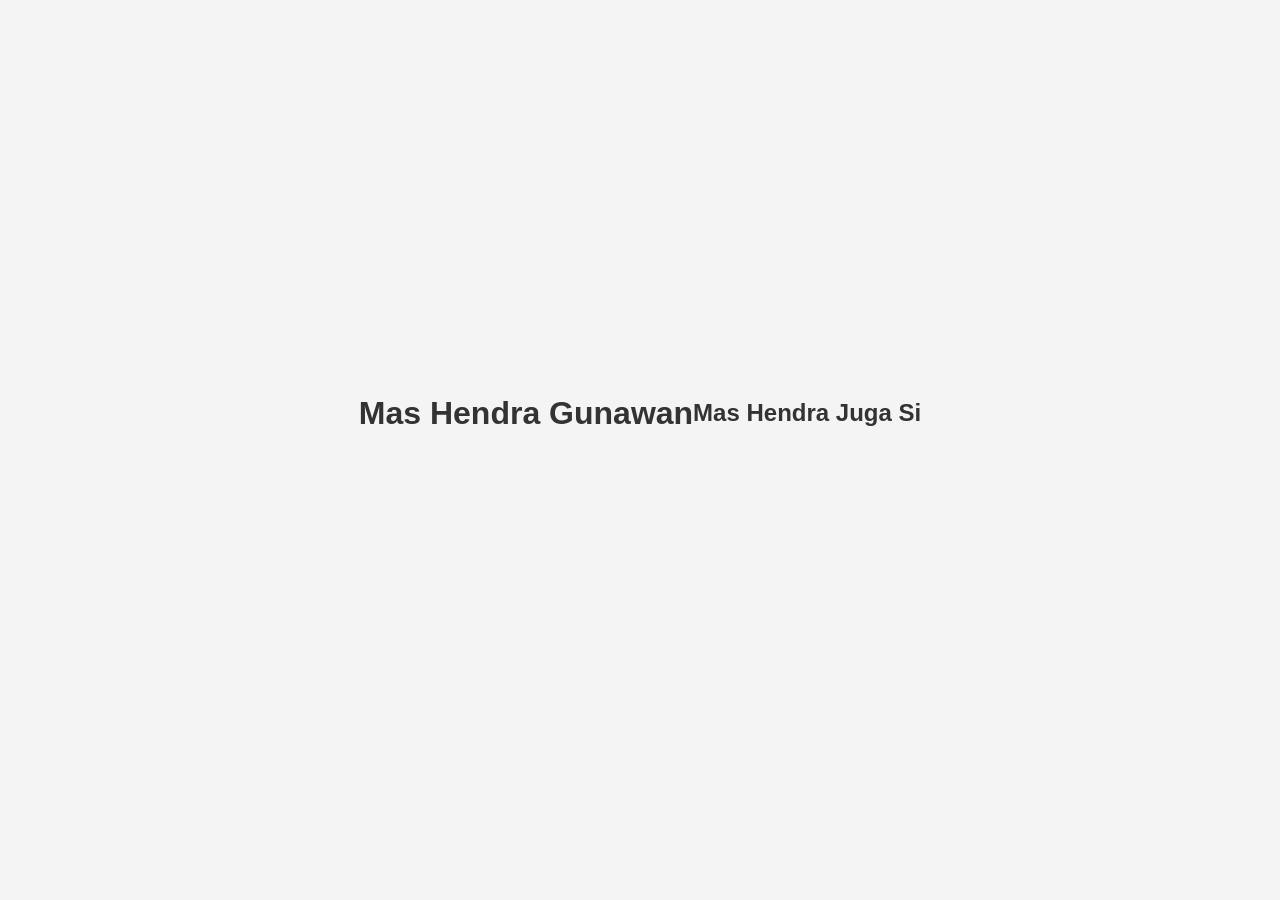
<file: index.html>
<!DOCTYPE html>
<html lang="en">
<head>
    <meta charset="UTF-8">
    <meta name="viewport" content="width=device-width, initial-scale=1.0">
    <link rel="stylesheet" href="css/style.css">
    <title>Mas Hendra Gunawan</title>
</head>
<body>
    <h1>Mas Hendra  Gunawan</h1>
    <h2>Mas Hendra Juga Si</h2>
</body>
</html>
</file>
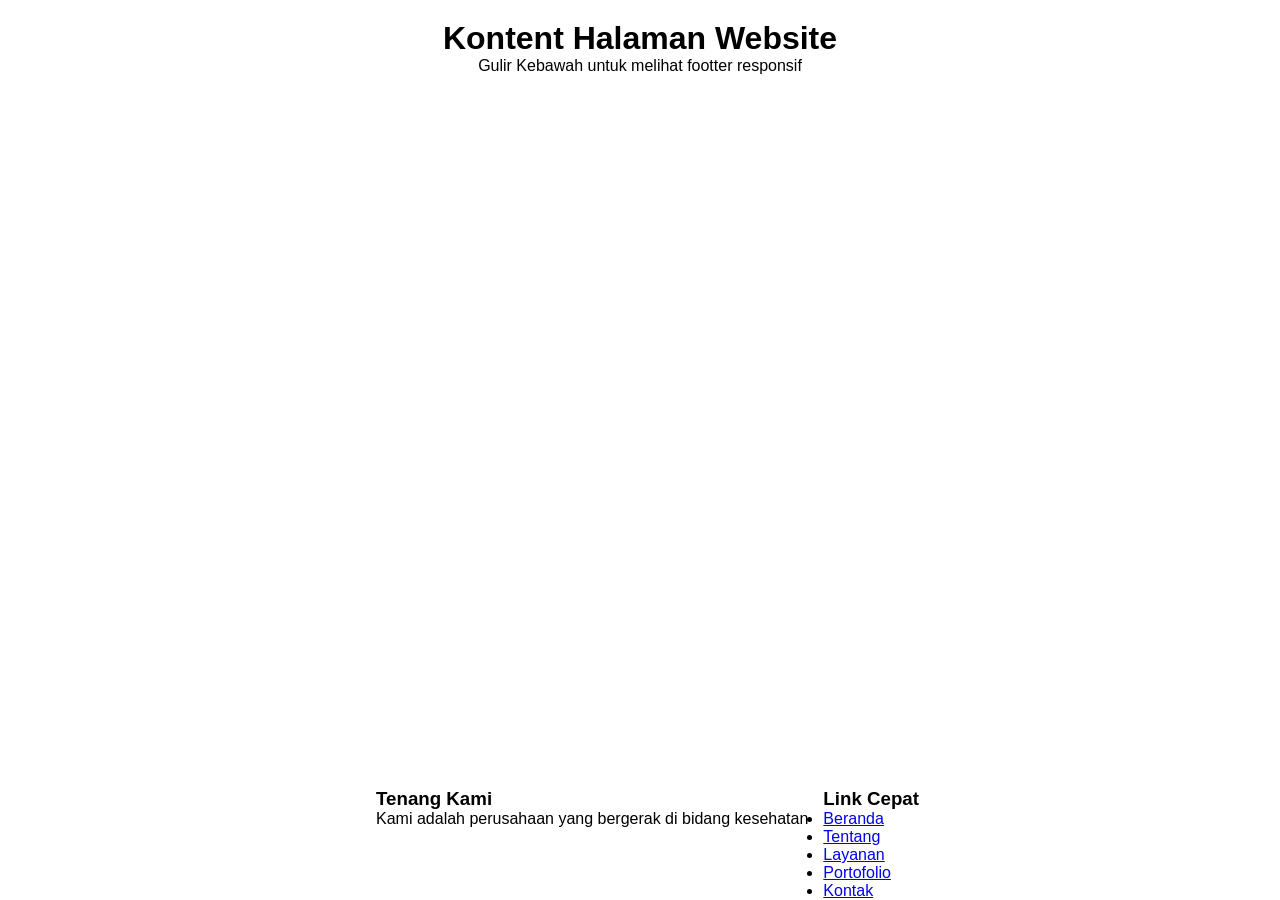
<file: footer.html>
<!DOCTYPE html>
<html lang="en">
<head>
    <meta charset="UTF-8">
    <meta name="viewport" content="width=device-width, initial-scale=1.0">
    <title>Footer Resfonsife</title>
</head>
<body>
    <div class="content">
        <h1>Kontent Halaman Website</h1>
        <p>
            Gulir Kebawah untuk melihat footter responsif
        </p>
    </div>
    <footer class="footer-container">
        <div class="footer-section">
            <h3>Tenang Kami</h3>
            <p>Kami adalah perusahaan yang bergerak di bidang kesehatan</p>
            <div class="fotter-social">
                <a href="#"><i></i></a>
                <a href="#"><i></i></a>
                <a href="#"><i></i></a>
            </div>
        </div>
        <div class="footer-d">
            <h3>Link Cepat</h3>
            <ul>
                <li><a href="#">Beranda</a></li>
                <li><a href="#">Tentang</a></li><li><a href="#">Layanan</a></li><li><a href="#">Portofolio</a></li><li><a href="#">Kontak</a></li>
            </ul>
        </div>
    </footer>
</body>
    <style>
        *{
            margin: 0;
            padding: 0;
            box-sizing: border-box;
            font-family: 'Segoe UI', Tahoma, Geneva, Verdana, sans-serif;
        }
        body{
            min-height: 100vh;
            display: flex;
            flex-direction: column;
        }
        .content{
            flex: 1;
            padding: 20px;
            text-align: center;
        }
        .footer{
            background-color: #2c3e50;
            color: #ecf0f1;
            padding: 40px 0 10px;
        }
        .footer-container{
            display: flex;
            flex-wrap: wrap;
            justify-content: space-around;
            max-width: 1200px;
            margin: 0 auto;
            padding: 0 20px;
        }
        .footer-section{
            flex-direction: 1;
            min-width: 250px;
            margin-bottom: 30px;
            padding: 0 15px;
        }
        @media (max-width: 768px){
            .footer-container{
                flex-direction: column;
            }
            .back-to-top{
                bottom: 20px;
                right: 20px;
                width: 40px;
                height: 40px;
            }
        }

    </style>
    <script>
        const backtobuttom = document.querySelector('.back-to-top');
    </script>
</html>
</file>
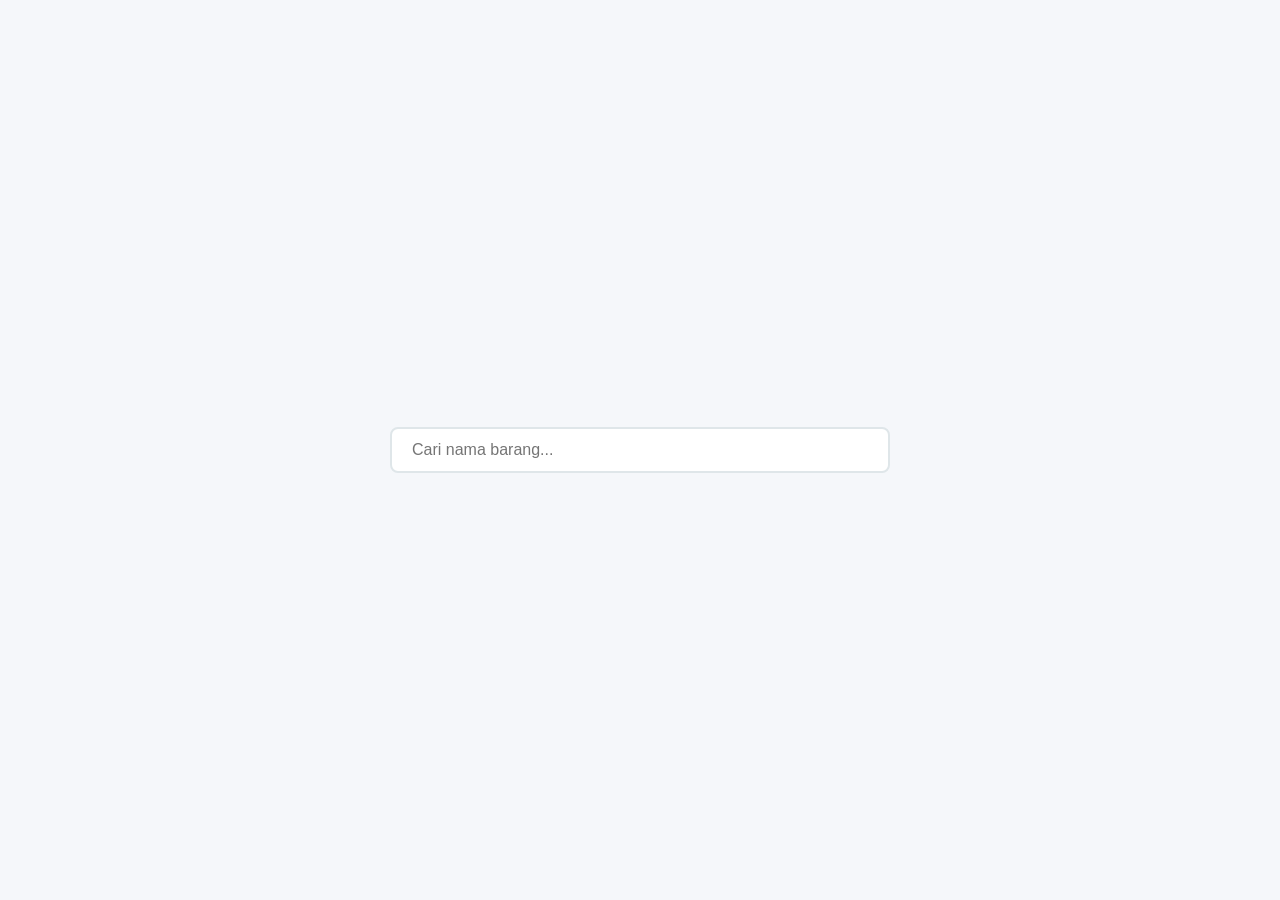
<file: nav.html>
<!DOCTYPE html>
<html lang="id">
<head>
    <meta charset="UTF-8">
    <meta name="viewport" content="width=device-width, initial-scale=1.0">
    <title>Pencarian Barang dengan Scrollbar Kustom</title>
    <style>
        body {
            font-family: 'Segoe UI', Tahoma, Geneva, Verdana, sans-serif;
            display: flex;
            justify-content: center;
            align-items: center;
            height: 100vh;
            margin: 0;
            background-color: #f5f7fa;
        }
        
        .search-container {
            width: 90%;
            max-width: 500px;
            position: relative;
        }
        
        #search {
            width: 100%;
            padding: 12px 20px;
            font-size: 16px;
            border: 2px solid #dfe6e9;
            border-radius: 8px;
            box-sizing: border-box;
            transition: all 0.3s;
        }
        
        #search:focus {
            border-color: #3498db;
            box-shadow: 0 0 0 3px rgba(52, 152, 219, 0.2);
            outline: none;
        }
        
        #results {
            margin-top: 5px;
            border-radius: 8px;
            max-height: 300px;
            overflow-y: auto;
            background: white;
            box-shadow: 0 4px 6px rgba(0, 0, 0, 0.1);
            display: none;
            
            /* Styling scrollbar */
            scrollbar-width: thin;
            scrollbar-color: #3498db #f1f1f1;
        }
        
        /* Scrollbar untuk WebKit (Chrome, Safari) */
        #results::-webkit-scrollbar {
            width: 8px;
        }
        
        #results::-webkit-scrollbar-track {
            background: #f1f1f1;
            border-radius: 10px;
        }
        
        #results::-webkit-scrollbar-thumb {
            background-color: #3498db;
            border-radius: 10px;
            border: 2px solid #f1f1f1;
        }
        
        #results::-webkit-scrollbar-thumb:hover {
            background-color: #2980b9;
        }
        
        .item {
            padding: 12px 20px;
            border-bottom: 1px solid #eee;
            cursor: pointer;
            transition: all 0.2s;
        }
        
        .item:hover, .item.highlighted {
            background-color: #e6f7ff;
        }
        
        .no-results {
            padding: 15px;
            text-align: center;
            color: #7f8c8d;
            font-style: italic;
        }
        
        .item:last-child {
            border-bottom: none;
        }
    </style>
</head>
<body>
    <div class="search-container">
        <input type="text" id="search" placeholder="Cari nama barang...">
        <div id="results"></div>
    </div>

    <script>
        // Data barang
        const items = {
            'A': ["Apel", "Aqua Gelas", "Antena TV", "Alat Tulis", "Air Mineral", "Asbak", "Aki Motor"],
            'B': ["Buku", "Bola Basket", "Baterai AA", "Botol Minum", "Bantal", "Blender", "Bros"],
            'C': ["Coklat", "Cermin", "Celana Jeans", "Cangkir", "Charger HP", "Cutter", "Cat Air"],
            'D': ["Dompet", "Dasi", "Deterjen", "Dus", "Dispenser", "Drone", "Dudukan Laptop"],
            'E': ["Es Krim", "Earphone", "Ember", "Energen", "Ekspedisi Box", "Etalase", "Elastik Rambut"],
            'F': ["Flashdisk", "Fanta", "Frying Pan", "Face Wash", "Filter Air", "Fidget Spinner", "Flying Drone"],
            'G': ["Gula", "Gunting", "Gelang", "Gantungan Baju", "Gimbal", "Gergaji", "Galon Air"],
            'H': ["Handuk", "Hanger", "Helm", "Handphone", "Hiasan Dinding", "Hoodie", "Hardisk Eksternal"],
            'I': ["Ice Cube", "Ikan Kaleng", "Indomie", "Insektisida", "Ikat Pinggang", "Infused Water", "Iron Box"],
            'J': ["Jam Tangan", "Jas Hujan", "Jeruk", "Jepitan Rambut", "Jigsaw Puzzle", "Jaring Laba-laba", "Jus Buah"],
            'K': ["Kopi", "Kacamata", "Kipas Angin", "Kursi", "Kulkas", "Kabel Data", "Kotak Makan"],
            'L': ["Lampu", "Laptop", "Lemari", "Lipstik", "Lego", "Lilin Aroma", "Layar Proyektor"],
            'M': ["Mouse", "Monitor", "Mie Instan", "Masker", "Mangkuk", "Mikrofon", "Mobil Remote"],
            'N': ["Notebook", "Nasi Kotak", "Nutella", "Nivea Lotion", "Nampan", "Neraca Digital", "Net TV"],
            'O': ["Oreo", "Obeng", "Oli Motor", "Organizer", "Oven Listrik", "Obat Nyamuk", "Origami Kertas"],
            'P': ["Pensil", "Pisau", "Piring", "Pocari Sweat", "Parfum", "Papan Catur", "Pemanggang Roti"],
            'Q': ["Queen Mattress", "Quaker Oats", "Quilt Cover", "Q-tips", "Quadcopter", "Quartz Watch", "Quick Charger"],
            'R': ["Remote TV", "Rinso", "Rak Buku", "Roti Tawar", "Rice Cooker", "Rubik Cube", "Ransel"],
            'S': ["Sendok", "Sapu", "Sandal", "Sikat Gigi", "Spidol", "Stapler", "Sprei"],
            'T': ["Tisu", "Teh Botol", "Tas", "Termos", "Tatakan Gelas", "Tali Tambang", "Timbangan Digital"],
            'U': ["Umbrella", "USB Cable", "UHT Milk", "Ultrasonic Cleaner", "Ukulele", "UV Lamp", "Underwear"],
            'V': ["Vitamin C", "Vas Bunga", "Vape Liquid", "Velcro Tape", "Vacuum Cleaner", "VR Headset", "Ventilator"],
            'W': ["Wipol", "Wajan", "Water Bottle", "Wall Clock", "Wireless Mouse", "Waffle Maker", "Water Heater"],
            'X': ["Xiaomi Phone", "Xbox Controller", "Xylophone", "X-Acto Knife", "Xiaomi Band", "X-Dock", "XLR Cable"],
            'Y': ["Yakult", "Yoghurt", "Yonex Racket", "Yorkshire Tea", "Yoyo", "Yamaha Guitar", "Y-Shirt"],
            'Z': ["Zebra Pen", "Ziploc Bag", "Zinc Supplement", "Zippo Lighter", "Zen Garden", "Zumba DVD", "Zero Chair"]
        };

        const searchInput = document.getElementById('search');
        const resultsDiv = document.getElementById('results');
        let currentHighlight = -1;
        let currentItems = [];

        searchInput.addEventListener('input', function() {
            const input = this.value.trim().toUpperCase();
            currentHighlight = -1;
            
            if (input.length === 0) {
                resultsDiv.style.display = 'none';
                return;
            }
            
            const firstLetter = input[0];
            resultsDiv.innerHTML = '';
            
            if (items[firstLetter]) {
                currentItems = items[firstLetter].filter(item => 
                    item.toUpperCase().includes(input)
                );
                
                if (currentItems.length > 0) {
                    currentItems.forEach((item, index) => {
                        const div = document.createElement('div');
                        div.className = 'item';
                        div.textContent = item;
                        div.addEventListener('click', () => selectItem(index));
                        resultsDiv.appendChild(div);
                    });
                } else {
                    showNoResults(input);
                }
            } else {
                showNoResults(input);
            }
            
            resultsDiv.style.display = 'block';
        });

        function showNoResults(searchTerm) {
            currentItems = [];
            resultsDiv.innerHTML = `
                <div class="no-results">
                    "Barang <strong>${searchTerm}</strong> tidak ditemukan"
                </div>
            `;
        }

        searchInput.addEventListener('keydown', function(e) {
            if (currentItems.length === 0) return;
            
            const items = document.querySelectorAll('.item');
            
            switch(e.key) {
                case 'ArrowDown':
                    e.preventDefault();
                    if (currentHighlight < items.length - 1) {
                        currentHighlight++;
                        updateHighlight(items);
                    }
                    break;
                    
                case 'ArrowUp':
                    e.preventDefault();
                    if (currentHighlight > 0) {
                        currentHighlight--;
                        updateHighlight(items);
                    }
                    break;
                    
                case 'Enter':
                    e.preventDefault();
                    if (currentHighlight >= 0) {
                        selectItem(currentHighlight);
                    }
                    break;
                    
                case 'Escape':
                    resultsDiv.style.display = 'none';
                    break;
            }
        });

        function updateHighlight(items) {
            items.forEach((item, index) => {
                item.classList.toggle('highlighted', index === currentHighlight);
                if (index === currentHighlight) {
                    item.scrollIntoView({ block: 'nearest' });
                }
            });
        }

        function selectItem(index) {
            searchInput.value = currentItems[index];
            resultsDiv.style.display = 'none';
            currentHighlight = -1;
            searchInput.focus();
        }

        document.addEventListener('click', function(e) {
            if (e.target !== searchInput) {
                resultsDiv.style.display = 'none';
            }
        });
    </script>
</body>
</html>
</file>
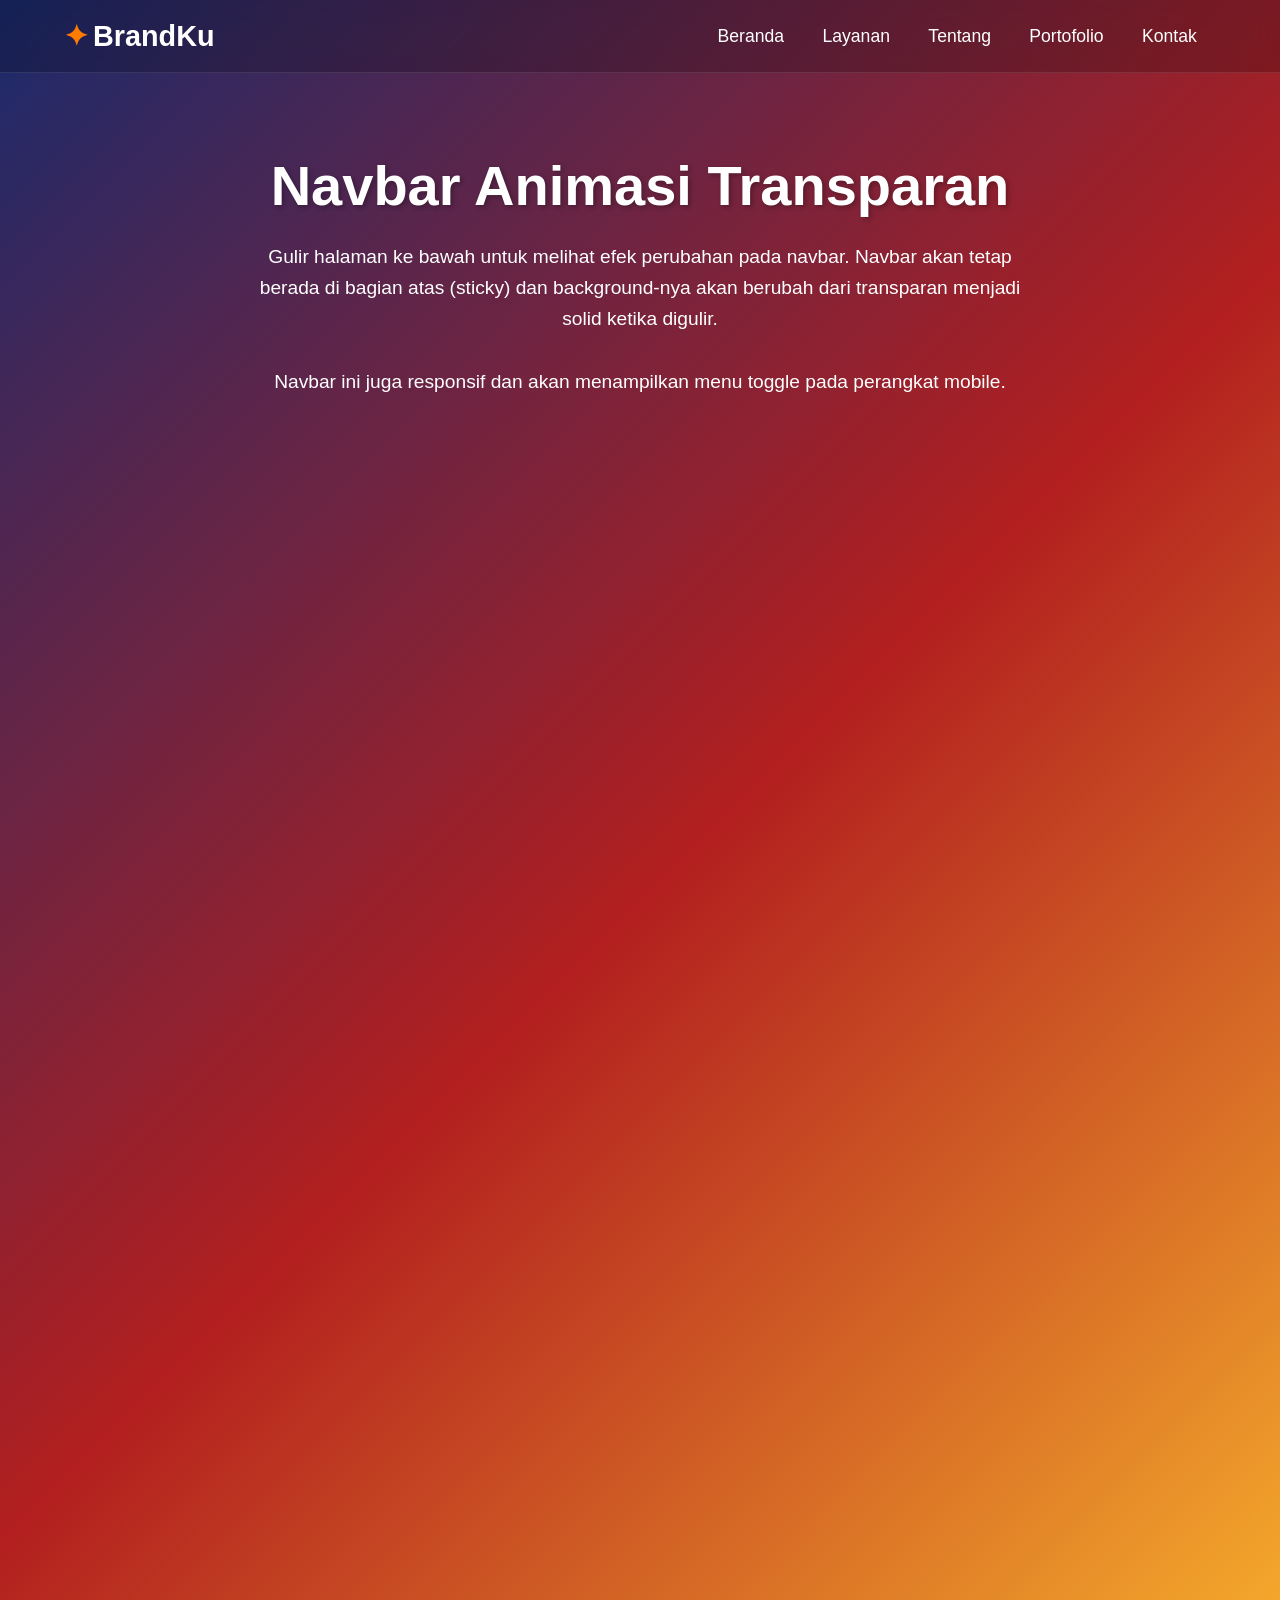
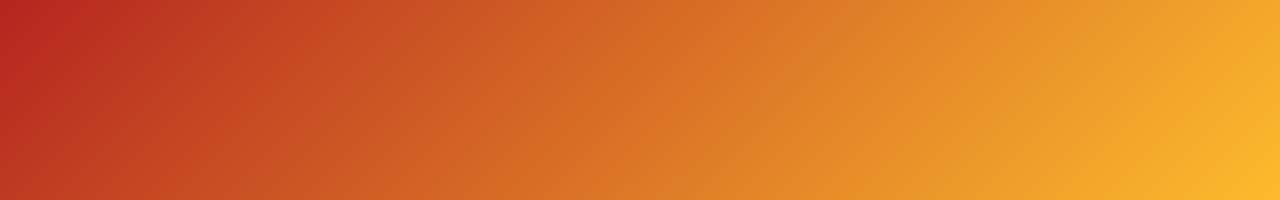
<file: navbar.html>
<!DOCTYPE html>
<html lang="id">
<head>
    <meta charset="UTF-8">
    <meta name="viewport" content="width=device-width, initial-scale=1.0">
    <title>Navbar Animasi Transparan</title>
    <style>
        * {
            margin: 0;
            padding: 0;
            box-sizing: border-box;
            font-family: 'Segoe UI', Tahoma, Geneva, Verdana, sans-serif;
        }

        body {
            background: linear-gradient(135deg, #1a2a6c, #b21f1f, #fdbb2d);
            color: #fff;
            min-height: 200vh; /* Untuk membuat halaman bisa di-scroll */
        }

        .navbar {
            position: sticky;
            top: 0;
            display: flex;
            justify-content: space-between;
            align-items: center;
            padding: 1.2rem 5%;
            background: rgba(0, 0, 0, 0.2); /* Background transparan awal */
            backdrop-filter: blur(10px);
            z-index: 1000;
            transition: all 0.4s ease;
            border-bottom: 1px solid rgba(255, 255, 255, 0.1);
        }

        /* Saat navbar di-scroll, background menjadi lebih solid */
        .navbar.scrolled {
            background: rgba(0, 0, 0, 0.9);
            padding: 0.8rem 5%;
            box-shadow: 0 5px 20px rgba(0, 0, 0, 0.2);
        }

        .logo {
            font-size: 1.8rem;
            font-weight: 700;
            color: #fff;
            text-decoration: none;
            display: flex;
            align-items: center;
        }

        .logo span {
            color: #ff7b00;
            margin-right: 5px;
        }

        .nav-links {
            display: flex;
            list-style: none;
        }

        .nav-links li {
            margin: 0 1.2rem;
        }

        .nav-links a {
            color: #fff;
            text-decoration: none;
            font-weight: 500;
            font-size: 1.1rem;
            transition: all 0.3s ease;
            padding: 0.5rem 0;
            position: relative;
        }

        .nav-links a:after {
            content: '';
            position: absolute;
            width: 0;
            height: 2px;
            bottom: 0;
            left: 0;
            background-color: #ff7b00;
            transition: width 0.3s ease;
        }

        .nav-links a:hover:after {
            width: 100%;
        }

        .nav-links a:hover {
            color: #ff7b00;
        }

        .hamburger {
            display: none;
            cursor: pointer;
        }

        .hamburger div {
            width: 25px;
            height: 3px;
            background-color: #fff;
            margin: 5px;
            transition: all 0.3s ease;
        }

        .content {
            max-width: 1200px;
            margin: 0 auto;
            padding: 2rem;
            text-align: center;
        }

        .content h1 {
            font-size: 3.5rem;
            margin: 3rem 0 1.5rem;
            text-shadow: 2px 2px 5px rgba(0, 0, 0, 0.3);
        }

        .content p {
            font-size: 1.2rem;
            line-height: 1.6;
            margin-bottom: 2rem;
            max-width: 800px;
            margin-left: auto;
            margin-right: auto;
        }

        /* Animasi untuk toggle hamburger */
        .toggle .line1 {
            transform: rotate(-45deg) translate(-5px, 6px);
        }

        .toggle .line2 {
            opacity: 0;
        }

        .toggle .line3 {
            transform: rotate(45deg) translate(-5px, -6px);
        }

        /* Responsif */
        @media screen and (max-width: 768px) {
            .nav-links {
                position: absolute;
                right: 0;
                height: 92vh;
                top: 8vh;
                background-color: rgba(0, 0, 0, 0.9);
                backdrop-filter: blur(10px);
                display: flex;
                flex-direction: column;
                align-items: center;
                justify-content: space-around;
                width: 50%;
                transform: translateX(100%);
                transition: transform 0.5s ease-in;
                z-index: 999;
            }

            .nav-links li {
                opacity: 0;
            }

            .hamburger {
                display: block;
            }

            .nav-active {
                transform: translateX(0%);
            }

            .content h1 {
                font-size: 2.5rem;
            }
        }

        @keyframes navLinkFade {
            from {
                opacity: 0;
                transform: translateX(50px);
            }
            to {
                opacity: 1;
                transform: translateX(0);
            }
        }
    </style>
</head>
<body>
    <nav class="navbar">
        <a href="#" class="logo"><span>✦</span>BrandKu</a>
        <ul class="nav-links">
            <li><a href="#">Beranda</a></li>
            <li><a href="#">Layanan</a></li>
            <li><a href="#">Tentang</a></li>
            <li><a href="#">Portofolio</a></li>
            <li><a href="#">Kontak</a></li>
        </ul>
        <div class="hamburger">
            <div class="line1"></div>
            <div class="line2"></div>
            <div class="line3"></div>
        </div>
    </nav>

    <div class="content">
        <h1>Navbar Animasi Transparan</h1>
        <p>Gulir halaman ke bawah untuk melihat efek perubahan pada navbar. Navbar akan tetap berada di bagian atas (sticky) dan background-nya akan berubah dari transparan menjadi solid ketika digulir.</p>
        <p>Navbar ini juga responsif dan akan menampilkan menu toggle pada perangkat mobile.</p>
    </div>

    <script>
        // Mengubah navbar saat di-scroll
        window.addEventListener('scroll', function() {
            const navbar = document.querySelector('.navbar');
            if (window.scrollY > 100) {
                navbar.classList.add('scrolled');
            } else {
                navbar.classList.remove('scrolled');
            }
        });

        // Toggle menu mobile
        const hamburger = document.querySelector('.hamburger');
        const navLinks = document.querySelector('.nav-links');
        const links = document.querySelectorAll('.nav-links li');

        hamburger.addEventListener('click', () => {
            // Toggle Nav
            navLinks.classList.toggle('nav-active');
            
            // Animate Links
            links.forEach((link, index) => {
                if (link.style.animation) {
                    link.style.animation = '';
                } else {
                    link.style.animation = `navLinkFade 0.5s ease forwards ${index / 7 + 0.3}s`;
                }
            });
            
            // Hamburger Animation
            hamburger.classList.toggle('toggle');
        });
    </script>
</body>
</html>
</file>
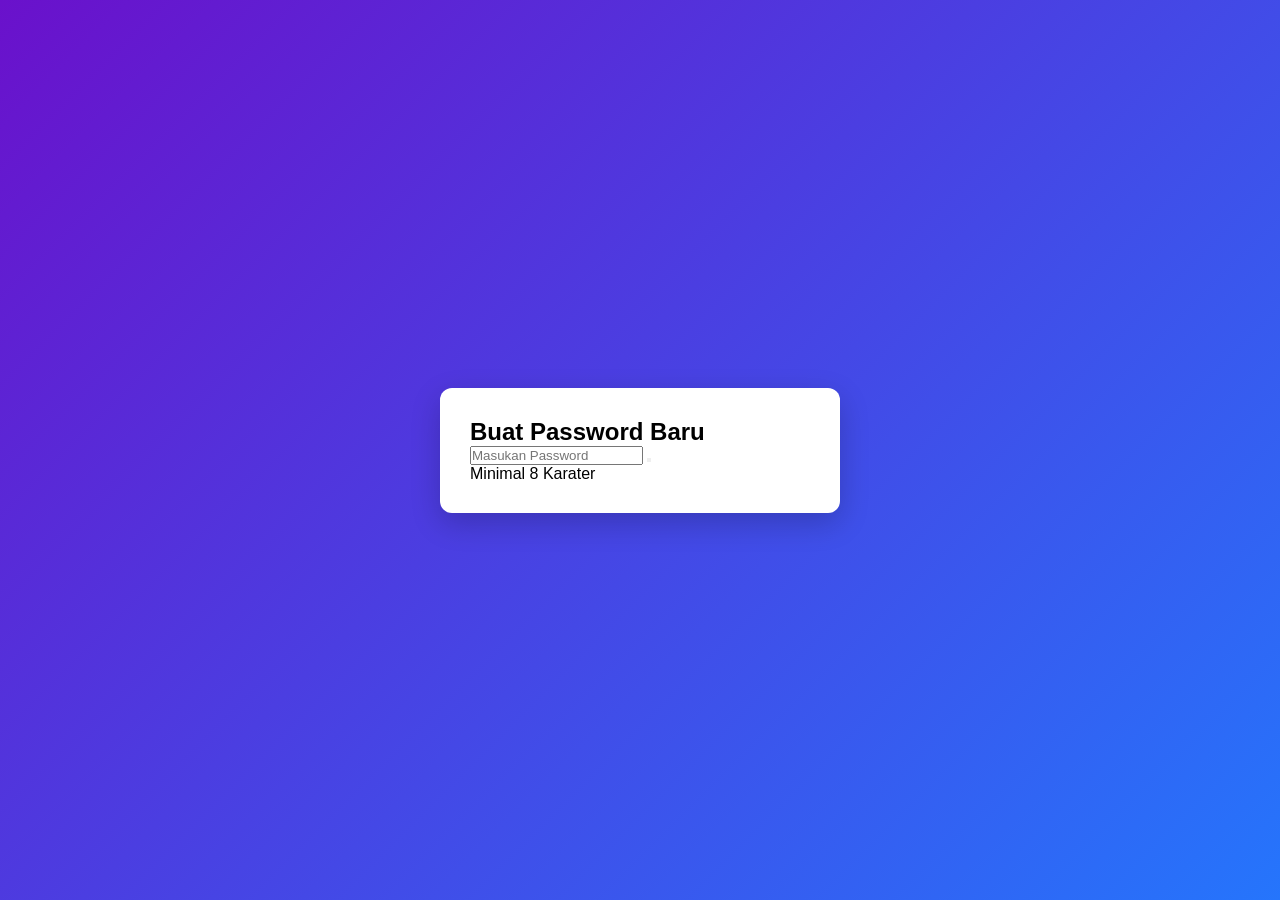
<file: password.html>
<!DOCTYPE html>
<html lang="en">
<head>
    <meta charset="UTF-8">
    <meta name="viewport" content="width=device-width, initial-scale=1.0">
    <title>Validation Password</title>
</head>
<body>
    <div class="zoom-container">
        <div class="container">
            <h2>Buat Password Baru</h2>
            <form id="passwordForm">
                <input type="password"  id="password" class="password-input" placeholder="Masukan Password" autocomplete="off">
                <button type="button" id="togglePassword" class="toggle-password">
                    <i class="fas fa-eye"></i>
                </button>
                <div class="stargh">
                    <div id="satrtfie" class="stargh"></div>
                    <div class="requerd">
                        <div class="requaimt">
                            <i id="leghtIcon"></i>
                            <span>Minimal 8 Karater</span>
                        </div>
                    </div>
                </div>
            </form>
        </div>
    </div>
</body>
<style>
    *{
        margin: 0;
        padding: 0;
        box-sizing: border-box;
        font-family:'Segoe UI', Tahoma, Geneva, Verdana, sans-serif;
    }
    body{
        display: flex;
        justify-content: center;
        align-items: center;
        min-height: 100vh;
        background:linear-gradient(135deg, #6a11cb 0%, #2575fc 100%);
        padding: 20px;
        overflow: hidden;
    }
    .zoom-container{
        animation: zoomIn 0.8s ease-out forwards;
        transform-origin: center;
        width: 100%;
        display: flex;
        justify-content: center;
        align-items: center;
    }
    @keyframes zoomIn{
        0%{
            transform: scale(0.5);
            opacity: 0;
        }
        100%{
            transform: scale(1);
            opacity: 1;
        }
    }
    .container{
        width: 100%;
        max-width:400px;
        background-color: #fff;
        border-radius: 12px;
        box-shadow: 0 10px 30px rgba(0, 0, 0, 0.2);
        padding: 30px;
    }
</style>
</html>
</file>
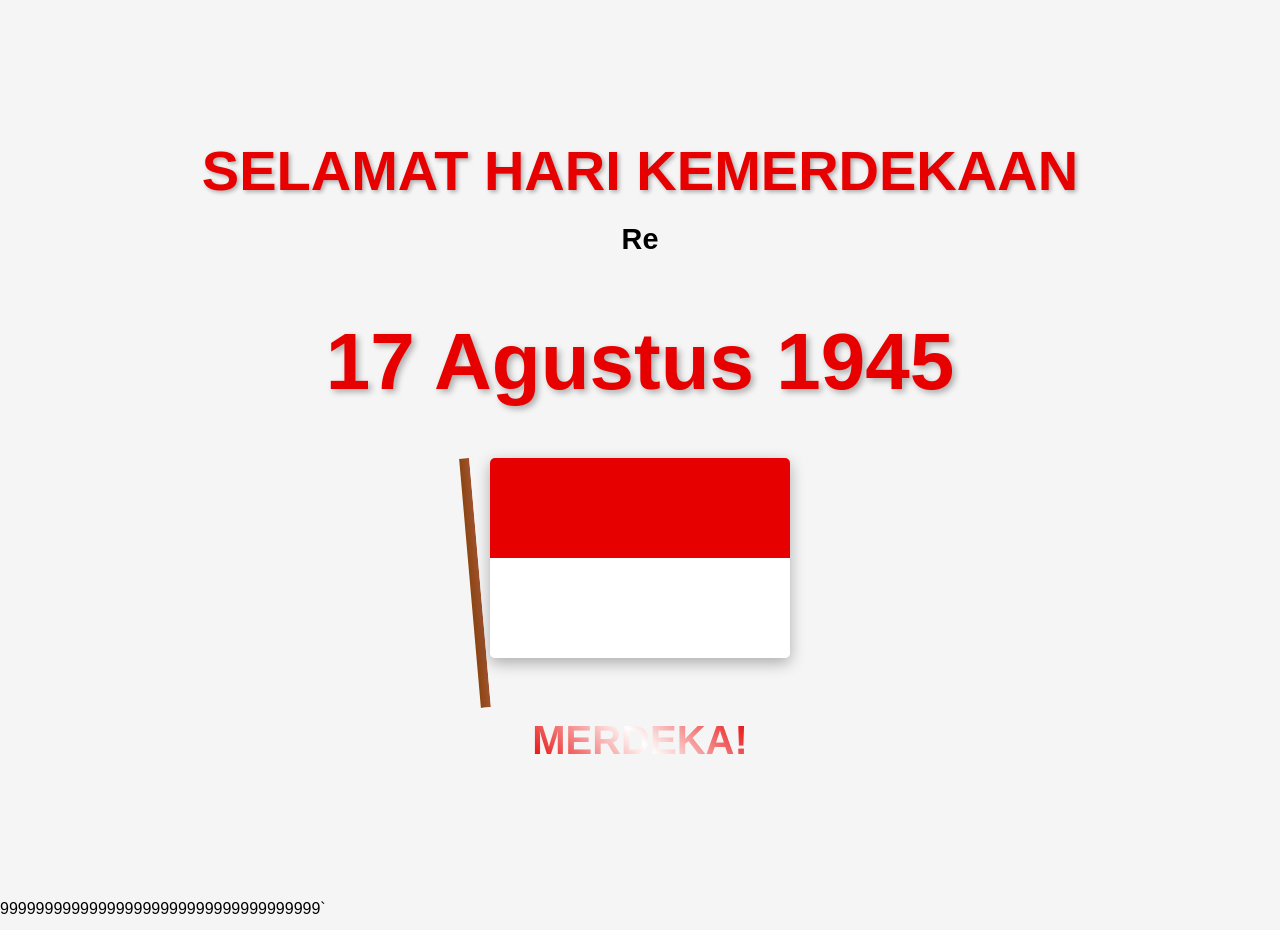
<file: css/kemerdekaan.html>
<!DOCTYPE html>
<html lang="id">
<head>
    <meta charset="UTF-8">
    <meta name="viewport" content="width=device-width, initial-scale=1.0">
    <title>Selamat Hari Kemerdekaan Indonesia</title>
    <style>
        * {
            margin: 0;
            padding: 0;
            box-sizing: border-box;
            font-family: 'Arial', sans-serif;
        }

        body {
            background-color: #f5f5f5;
            overflow-x: hidden;
            perspective: 1000px;
        }

        .container {
            position: relative;
            min-height: 100vh;
            display: flex;
            flex-direction: column;
            align-items: center;
            justify-content: center;
            padding: 20px;
            z-index: 1;
        }

        .title {
            font-size: 3.5rem;
            font-weight: bold;
            color: #e70000;
            text-align: center;
            margin-bottom: 20px;
            text-shadow: 2px 2px 4px rgba(0, 0, 0, 0.3);
            animation: pulse 2s infinite, float 3s ease-in-out infinite;
        }

        .subtitle {
            font-size: 1.8rem;
            color: #000;
            text-align: center;
            margin-bottom: 40px;
            animation: fadeIn 2s ease-in;
        }

        .year {
            font-size: 5rem;
            font-weight: bold;
            color: #e70000;
            margin: 20px 0;
            text-shadow: 3px 3px 6px rgba(0, 0, 0, 0.3);
            animation: zoomInOut 4s infinite;
        }

        .flag-container {
            position: relative;
            width: 300px;
            height: 200px;
            margin: 30px auto;
            transform-style: preserve-3d;
            animation: wave 5s ease-in-out infinite;
        }

        .flag {
            position: absolute;
            width: 100%;
            height: 100%;
            background: linear-gradient(to bottom, #e70000 50%, #fff 50%);
            box-shadow: 0 5px 15px rgba(0, 0, 0, 0.3);
            border-radius: 5px;
        }

        .flag-pole {
            position: absolute;
            left: -20px;
            top: 0;
            width: 10px;
            height: 250px;
            background: linear-gradient(to right, #8B4513, #A0522D);
            transform: rotateZ(-5deg);
            z-index: -1;
        }

        .fireworks {
            position: fixed;
            top: 0;
            left: 0;
            width: 100%;
            height: 100%;
            pointer-events: none;
            z-index: -1;
        }

        .firework {
            position: absolute;
            width: 5px;
            height: 5px;
            border-radius: 50%;
            box-shadow: 0 0 10px 5px rgba(255, 255, 255, 0.8);
            animation: explode 2s ease-out infinite;
            opacity: 0;
        }

        .confetti {
            position: fixed;
            width: 10px;
            height: 10px;
            background-color: #f00;
            opacity: 0;
            z-index: 999;
            animation: confettiFall 5s linear infinite;
        }

        .merdeka-text {
            font-size: 2.5rem;
            font-weight: bold;
            margin-top: 30px;
            background: linear-gradient(45deg, #e70000, #fff, #e70000);
            -webkit-background-clip: text;
            background-clip: text;
            color: transparent;
            animation: shine 3s infinite, rotate 10s linear infinite;
        }

        @keyframes pulse {
            0% { transform: scale(1); }
            50% { transform: scale(1.05); }
            100% { transform: scale(1); }
        }

        @keyframes float {
            0% { transform: translateY(0px); }
            50% { transform: translateY(-15px); }
            100% { transform: translateY(0px); }
        }

        @keyframes fadeIn {
            from { opacity: 0; transform: translateY(20px); }
            to { opacity: 1; transform: translateY(0); }
        }

        @keyframes zoomInOut {
            0% { transform: scale(1); }
            50% { transform: scale(1.1); }
            100% { transform: scale(1); }
        }

        @keyframes wave {
            0%, 100% { transform: rotateY(0deg) rotateZ(0deg); }
            25% { transform: rotateY(10deg) rotateZ(2deg); }
            50% { transform: rotateY(0deg) rotateZ(-2deg); }
            75% { transform: rotateY(-10deg) rotateZ(2deg); }
        }

        @keyframes explode {
            0% { transform: translate(0, 0) scale(0); opacity: 1; }
            100% { transform: translate(var(--tx), var(--ty)) scale(1); opacity: 0; }
        }

        @keyframes confettiFall {
            0% { transform: translateY(-100vh) rotate(0deg); opacity: 1; }
            100% { transform: translateY(100vh) rotate(360deg); opacity: 0; }
        }

        @keyframes shine {
            0% { background-position: 0% 50%; }
            100% { background-position: 100% 50%; }
        }

        @keyframes rotate {
            0% { transform: rotate(0deg); }
            100% { transform: rotate(360deg); }
        }

        @media (max-width: 768px) {
            .title {
                font-size: 2.5rem;
            }
            .subtitle {
                font-size: 1.3rem;
            }
            .year {
                font-size: 3.5rem;
            }
            .flag-container {
                width: 200px;
                height: 133px;
            }
            .flag-pole {
                height: 180px;
            }
            .merdeka-text {
                font-size: 1.8rem;
            }
        }
    </style>
</head>
<body>
    <div class="container">
        <h1 class="title">SELAMAT HARI KEMERDEKAAN</h1>
        <h2 class="subtitle">Republik Indonesia</h2>
        <div class="year">17 Agustus 1945</div>
        
        <div class="flag-container">
            <div class="flag"></div>
            <div class="flag-pole"></div>
        </div>
        
        <div class="merdeka-text">MERDEKA!</div>
    </div>

    <div class="fireworks" id="fireworks"></div>

999999999999999999999999999999999999`                                                                                                                                                                                                                                                                                                                                                                                                                                                                                                                                                                                                                                                                                                                                                                                                                                                                                                                                                                                                                                                                                                                                                                                                                                                                                                                                                                                                                                                                                                                                                                                                                                                                                                                                                                                                                                                                                                                                                                                                                                                                                                                                           <script>
        // Animasi kembang api
        function createFireworks() {
            const fireworksContainer = document.getElementById('fireworks');
            const colors = ['#ff0000', '#ffff00', '#00ff00', '#00ffff', '#0000ff', '#ff00ff', '#ffffff'];
            
            for (let i = 0; i < 50; i++) {
                setTimeout(() => {
                    const firework = document.createElement('div');
                    firework.className = 'firework';
                    
                    // Posisi acak di layar
                    const x = Math.random() * window.innerWidth;
                    const y = Math.random() * window.innerHeight * 0.5;
                    
                    // Warna acak
                    const color = colors[Math.floor(Math.random() * colors.length)];
                    
                    firework.style.left = `${x}px`;
                    firework.style.top = `${y}px`;
                    firework.style.backgroundColor = color;
                    
                    // Arah ledakan acak
                    const angle = Math.random() * Math.PI * 2;
                    const distance = 50 + Math.random() * 100;
                    const tx = Math.cos(angle) * distance;
                    const ty = Math.sin(angle) * distance;
                    
                    firework.style.setProperty('--tx', `${tx}px`);
                    firework.style.setProperty('--ty', `${ty}px`);
                    
                    // Delay animasi acak
                    firework.style.animationDelay = `${Math.random() * 2}s`;
                    
                    fireworksContainer.appendChild(firework);
                    
                    // Hapus elemen setelah animasi selesai
                    setTimeout(() => {
                        firework.remove();
                    }, 2000);
                }, i * 500);
            }
        }
        
        // Animasi confetti
        function createConfetti() {
            const colors = ['#e70000', '#ffffff', '#ffcc00', '#00a2e8', '#22b14c', '#ff7f27'];
            
            for (let i = 0; i < 150; i++) {
                setTimeout(() => {
                    const confetti = document.createElement('div');
                    confetti.className = 'confetti';
                    
                    // Posisi awal acak di bagian atas layar
                    const x = Math.random() * window.innerWidth;
                    
                    // Ukuran acak
                    const size = 5 + Math.random() * 10;
                    
                    // Warna acak
                    const color = colors[Math.floor(Math.random() * colors.length)];
                    
                    // Bentuk acak (persegi atau lingkaran)
                    const shape = Math.random() > 0.5 ? '50%' : '0';
                    
                    confetti.style.left = `${x}px`;
                    confetti.style.width = `${size}px`;
                    confetti.style.height = `${size}px`;
                    confetti.style.backgroundColor = color;
                    confetti.style.borderRadius = shape;
                    
                    // Durasi dan delay animasi acak
                    const duration = 3 + Math.random() * 7;
                    const delay = Math.random() * 5;
                    
                    confetti.style.animationDuration = `${duration}s`;
                    confetti.style.animationDelay = `${delay}s`;
                    
                    document.body.appendChild(confetti);
                    
                    // Hapus elemen setelah animasi selesai
                    setTimeout(() => {
                        confetti.remove();
                    }, duration * 1000);
                }, i * 200);
            }
        }
        
        // Efek ketik untuk subtitle
        function typeWriter() {
            const subtitle = document.querySelector('.subtitle');
            const text = "Republik Indonesia";
            let i = 0;
            
            function type() {
                if (i < text.length) {
                    subtitle.textContent += text.charAt(i);
                    i++;
                    setTimeout(type, 100);
                }
            }
            
            // Kosongkan teks terlebih dahulu
            subtitle.textContent = "";
            setTimeout(type, 1000);
        }
        
        // Jalankan semua animasi setelah halaman dimuat
        window.addEventListener('load', () => {
            typeWriter();
            createFireworks();
            createConfetti();
            
            // Buat kembang api baru setiap beberapa detik
            setInterval(createFireworks, 5000);
            
            // Buat confetti baru setiap beberapa detik
            setInterval(createConfetti, 8000);
        });
    </script>
</body>
</html>
</file>
<file: css/style.css>
body{
    font-family: Arial, Helvetica, sans-serif;
    background-color: #f4f4f4;
    color:#333;
    align-items: center;
    justify-content: center;
    display: flex;
    height: 90vh;
}
</file>
